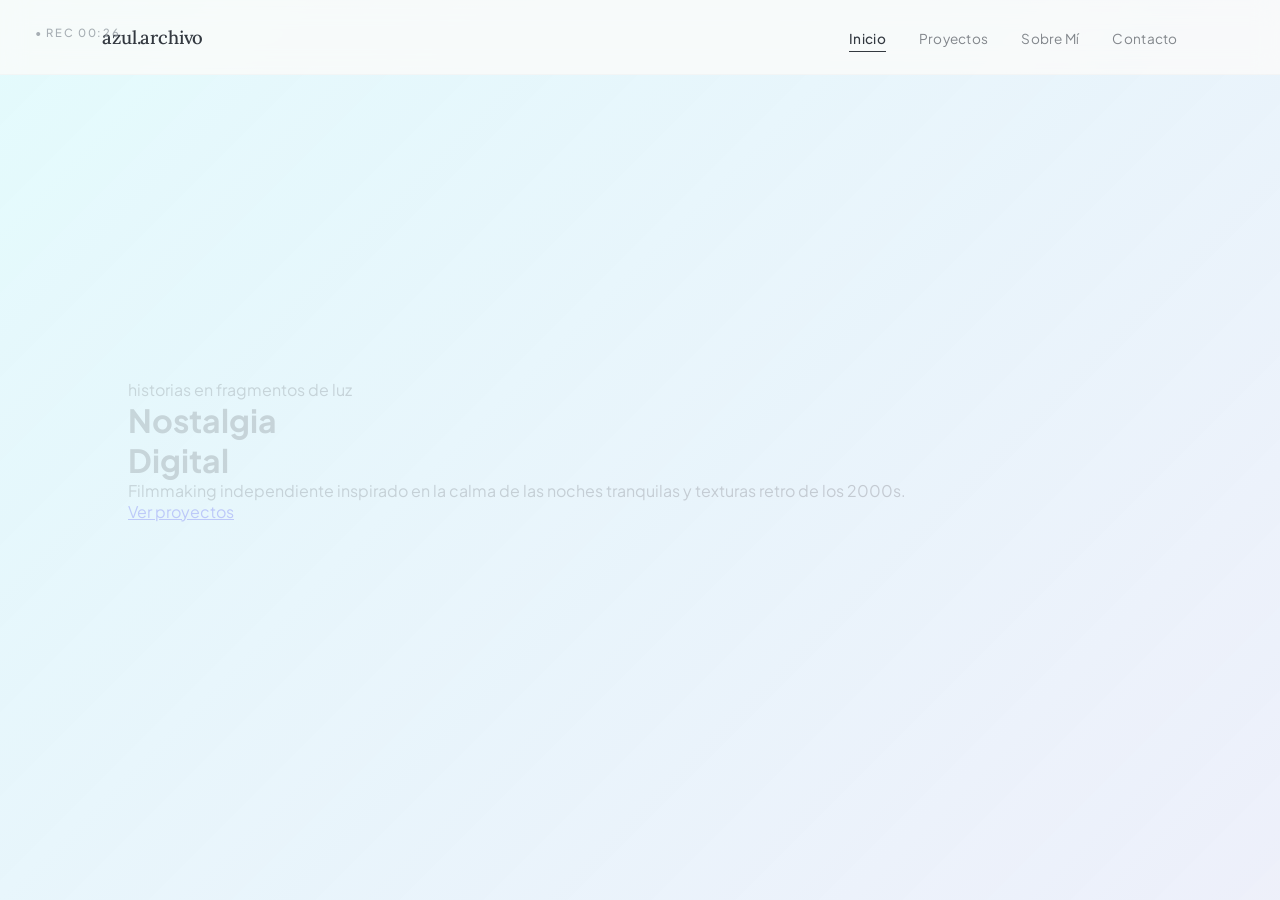
<file: index.html>
<!DOCTYPE html>
<html lang="es">
<head>
    <meta charset="UTF-8">
    <meta name="viewport" content="width=device-width, initial-scale=1.0">
    <title>Inicio // azul.archivo</title>
    <link rel="preconnect" href="https://fonts.googleapis.com">
    <link rel="preconnect" href="https://fonts.gstatic.com" crossorigin>
    <link href="https://fonts.googleapis.com/css2?family=Lora:ital,wght@0,400;1,400&family=Plus+Jakarta+Sans:wght@300;400;500&display=swap" rel="stylesheet">
    <link rel="stylesheet" href="style.css">
</head>
<body>

    <div class="camera-hud">• REC 00:26</div>

    <nav class="navbar">
        <div class="nav-brand">azul.archivo</div>
        <div class="nav-links">
            <a href="index.html" class="active-link">Inicio</a>
            <a href="proyectos.html">Proyectos</a>
            <a href="sobremi.html">Sobre Mí</a>
            <a href="contacto.html">Contacto</a>
        </div>
    </nav>

    <header class="hero-section">
        <div class="hero-bg" style="background-image: url('https://images.unsplash.com/photo-1500485035595-cbe6f645feb1?q=80&w=1974&auto=format&fit=crop');"></div>
        <div class="hero-overlay"></div>
        
        <div class="hero-content">
            <p class="hero-tagline">historias en fragmentos de luz</p>
            <h1 class="hero-title">Nostalgia<br><span class="italic-serif">Digital</span></h1>
            <p class="hero-subtext">Filmmaking independiente inspirado en la calma de las noches tranquilas y texturas retro de los 2000s.</p>
            <a href="proyectos.html" class="btn-minimal">Ver proyectos</a>
        </div>
    </header>

    <script src="script.js"></script>
</body>
</html>
</file>
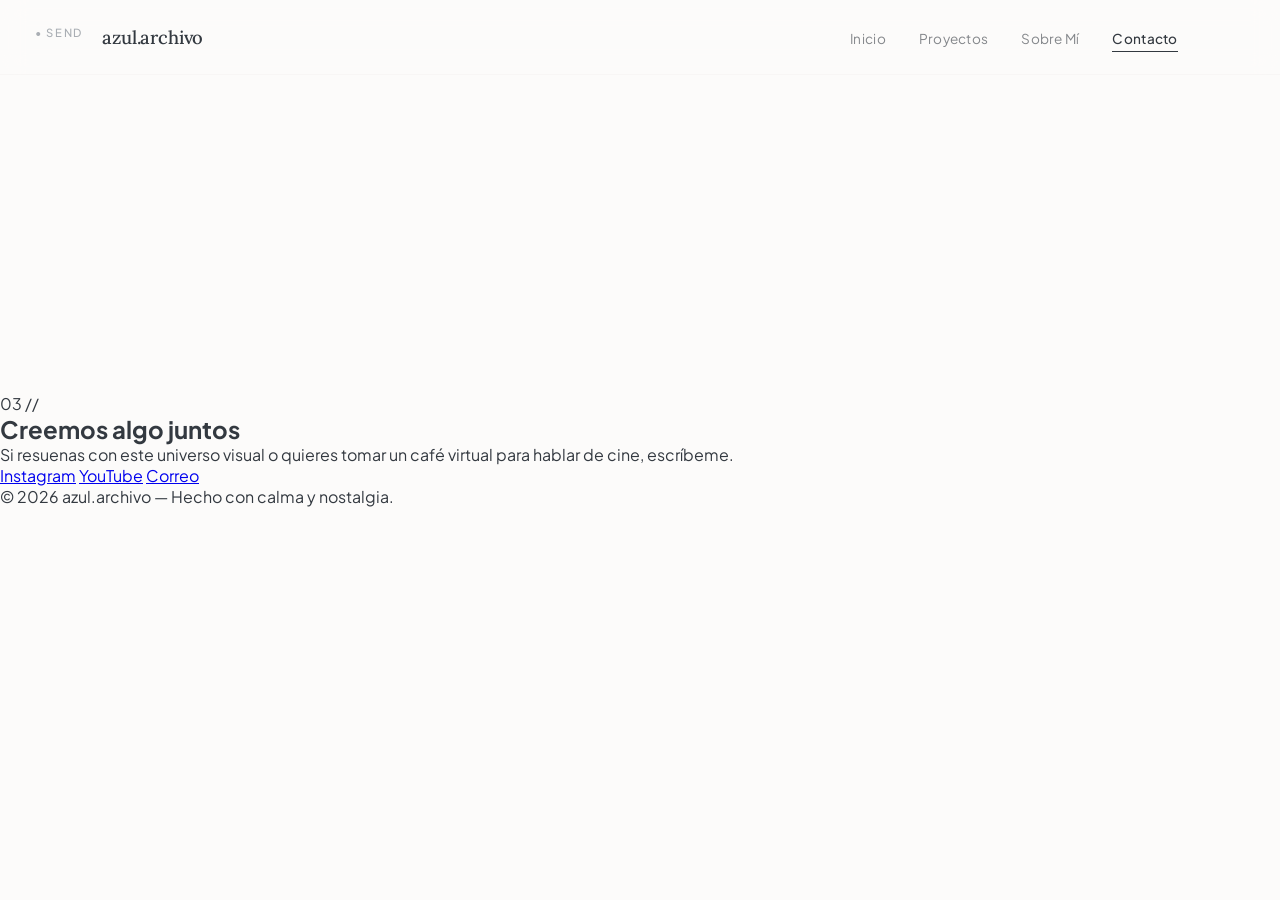
<file: contacto.html>
<!DOCTYPE html>
<html lang="es">
<head>
    <meta charset="UTF-8">
    <meta name="viewport" content="width=device-width, initial-scale=1.0">
    <title>Contacto // azul.archivo</title>
    <link rel="preconnect" href="https://fonts.googleapis.com">
    <link rel="preconnect" href="https://fonts.gstatic.com" crossorigin>
    <link href="https://fonts.googleapis.com/css2?family=Lora:ital,wght@0,400;1,400&family=Plus+Jakarta+Sans:wght@300;400;500&display=swap" rel="stylesheet">
    <link rel="stylesheet" href="style.css">
</head>
<body>

    <div class="camera-hud">• SEND</div>

    <nav class="navbar">
        <div class="nav-brand">azul.archivo</div>
        <div class="nav-links">
            <a href="index.html">Inicio</a>
            <a href="proyectos.html">Proyectos</a>
            <a href="sobre-mi.html">Sobre Mí</a>
            <a href="contacto.html" class="active-link">Contacto</a>
        </div>
    </nav>

    <main class="section-container contact-section page-fade-in" style="min-height: 100vh; display: flex; flex-direction: column; justify-content: center;">
        <div class="contact-box">
            <span class="section-index">03 //</span>
            <h2 class="section-title">Creemos algo juntos</h2>
            <p class="contact-pitch">Si resuenas con este universo visual o quieres tomar un café virtual para hablar de cine, escríbeme.</p>
            
            <div class="social-links-container">
                <a href="https://instagram.com" target="_blank" class="pill-button">Instagram</a>
                <a href="https://youtube.com" target="_blank" class="pill-button">YouTube</a>
                <a href="mailto:hola@azularchivo.com" class="pill-button">Correo</a>
            </div>
        </div>
        
        <footer class="minimal-footer">
            <p>© 2026 azul.archivo — Hecho con calma y nostalgia.</p>
        </footer>
    </main>

    <script src="script.js"></script>
</body>
</html>
</file>
<file: style.css>
/* ==========================================================================
   VARIABLES DE ESTILO (Paleta Retro Relajante e Independiente)
   ========================================================================== */
:root {
    --bg-warm-white: #fcfbfa;       /* Blanco lánguido y acogedor */
    --pastel-blue: #e3fafc;         /* Azul turquesa pastel */
    --pastel-lilac: #f1ecf9;        /* Lila pastel sumamente suave */
    --text-main: #333940;           /* Gris profundo (evita el negro puro corporativo) */
    --text-muted: #737c85;          /* Gris medio sutil */
    --glass-bg: rgba(255, 255, 255, 0.4); 
    --font-sans: 'Plus Jakarta Sans', sans-serif;
    --font-serif: 'Lora', serif;
    --transition-smooth: all 0.7s cubic-bezier(0.25, 1, 0.5, 1);
}

/* ==========================================================================
   RESET GENERAL Y TIPOGRAFÍA
   ========================================================================== */
* {
    margin: 0;
    padding: 0;
    box-sizing: border-box;
}

html {
    background-color: var(--bg-warm-white);
    color: var(--text-main);
    font-family: var(--font-sans);
}

body {
    overflow-x: hidden;
    -webkit-font-smoothing: antialiased;
}

/* Marca de agua estilo interfaz de cámara analógica */
.camera-hud {
    position: fixed;
    top: 25px;
    left: 35px;
    font-size: 0.7rem;
    letter-spacing: 0.15em;
    color: var(--text-muted);
    z-index: 100;
    font-weight: 500;
    opacity: 0.6;
    pointer-events: none; /* No interfiere con clics */
}

/* ==========================================================================
   NAVEGACIÓN COMPARTIDA
   ========================================================================== */
.navbar {
    position: fixed;
    top: 0;
    left: 0;
    width: 100%;
    display: flex;
    justify-content: space-between;
    align-items: center;
    padding: 25px 8%;
    z-index: 90;
    background: rgba(252, 251, 250, 0.75);
    backdrop-filter: blur(12px);
    border-bottom: 1px solid rgba(0, 0, 0, 0.02);
}

.nav-brand {
    font-family: var(--font-serif);
    font-size: 1.15rem;
    font-weight: 500;
    letter-spacing: -0.01em;
}

.nav-links a {
    text-decoration: none;
    color: var(--text-main);
    font-size: 0.85rem;
    margin-left: 30px;
    font-weight: 400;
    letter-spacing: 0.02em;
    transition: opacity 0.3s ease, color 0.3s ease;
    opacity: 0.6;
}

.nav-links a:hover {
    opacity: 1;
}

/* Indicador visual sutil para saber en qué página estás exactamente */
.nav-links a.active-link {
    opacity: 1;
    font-weight: 500;
    color: var(--text-main);
    border-bottom: 1px solid var(--text-main);
    padding-bottom: 4px;
}

/* ==========================================================================
   ESTILOS DE CADA PÁGINA (HERO, PROYECTOS, SOBRE MÍ, CONTACTO)
   ========================================================================== */

/* --- 1. SECCIÓN HERO (index.html) --- */
.hero-section {
    position: relative;
    height: 100vh;
    display: flex;
    align-items: center;
    padding: 0 10%;
    background-color: var(--pastel-blue);
    overflow: hidden;
}

.hero-bg {
    position: absolute;
    top: 0;
    left: 0;
    width: 100%;
    height: 100%;
    background-size: cover;
    background-position: center;
    filter: saturate(0.8) contrast(0.95) brightness(1.02);
    transform: scale(1.02);
    will-change: transform;
}

.hero-overlay {
    position: absolute;
    top: 0;
    left: 0;
    width: 100%;
    height: 100%;
    background: linear-gradient(135deg, rgba(227, 250, 252, 0.85) 0%, rgba(241, 236, 249, 0.75) 100%);
    z-index
</file>
